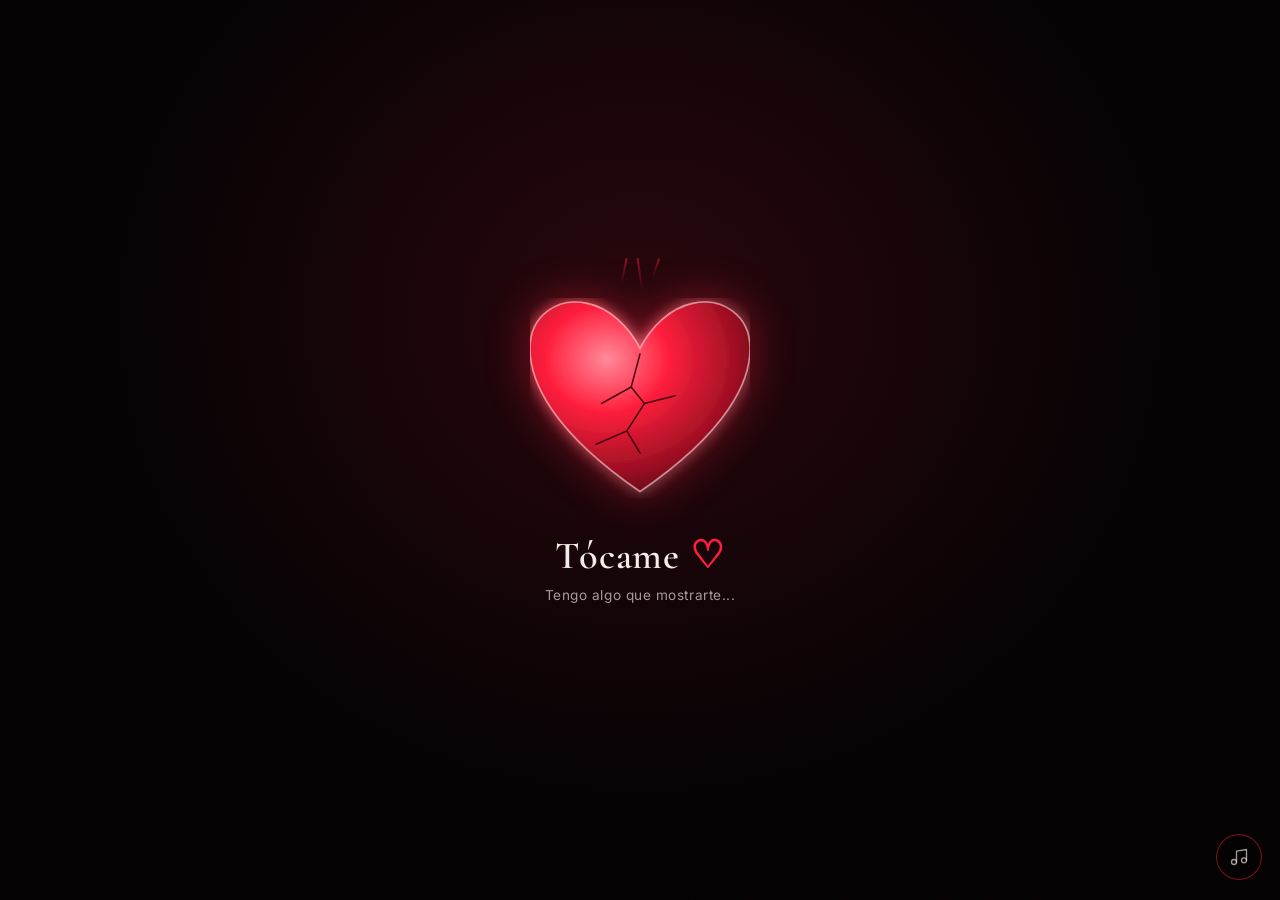
<file: index.html>
<!DOCTYPE html>
<html lang="es">
<head>
<meta charset="UTF-8">
<meta name="viewport" content="width=device-width, initial-scale=1.0, maximum-scale=1.0, user-scalable=no">
<title>Feliz primer año, mi amor ♡</title>
<link rel="stylesheet" href="style.css">
<link rel="preconnect" href="https://fonts.googleapis.com">
<link rel="preconnect" href="https://fonts.gstatic.com" crossorigin>
<link href="https://fonts.googleapis.com/css2?family=Cormorant+Garamond:ital,wght@0,400;0,600;1,500&family=Inter:wght@300;400;500;600&display=swap" rel="stylesheet">
</head>
<body>

<canvas id="fog-canvas"></canvas>

<!-- ============ PANTALLA 1: EL CORAZÓN ============ -->
<section id="intro-screen">
  <div class="ember-field" id="ember-field"></div>

  <div id="heart-wrap">
    <div class="hunter-marks" aria-hidden="true">
      <span></span><span></span><span></span>
    </div>

    <svg id="heart-svg" viewBox="0 0 200 180" width="220" height="200">
      <defs>
        <radialGradient id="heartGlass" cx="35%" cy="30%" r="80%">
          <stop offset="0%" stop-color="#ff8b9a"/>
          <stop offset="35%" stop-color="#ff1f3d"/>
          <stop offset="75%" stop-color="#9c0f22"/>
          <stop offset="100%" stop-color="#4a0611"/>
        </radialGradient>
        <filter id="heartGlow" x="-60%" y="-60%" width="220%" height="220%">
          <feGaussianBlur stdDeviation="6" result="blur"/>
          <feMerge>
            <feMergeNode in="blur"/>
            <feMergeNode in="SourceGraphic"/>
          </feMerge>
        </filter>
      </defs>
      <path id="heart-path" filter="url(#heartGlow)"
        d="M100,175 C20,120 0,75 0,45 C0,15 25,-2 52,4 C72,8 90,25 100,45
           C110,25 128,8 148,4 C175,-2 200,15 200,45 C200,75 180,120 100,175 Z"
        fill="url(#heartGlass)" stroke="#ffd1d8" stroke-width="1.5" stroke-opacity="0.6"/>
      <g id="crack-lines" stroke="#2b0308" stroke-width="1.4" fill="none" opacity="0.85" stroke-linecap="round">
        <path d="M100,50 L92,80 L104,95 L88,120 L100,140"/>
        <path d="M92,80 L65,95"/>
        <path d="M104,95 L132,88"/>
        <path d="M88,120 L60,132"/>
      </g>
    </svg>

    <div id="heart-shards"></div>

    <h1 id="touch-me">Tócame <span class="heart-mark">♡</span></h1>
    <p id="touch-sub">Tengo algo que mostrarte...</p>
  </div>
</section>

<!-- ============ CONTENIDO PRINCIPAL (oculto al inicio) ============ -->
<main id="main-content" hidden>

  <!-- Revelación / título -->
  <section id="reveal">
    <div class="mist"></div>
    <h2 class="title-serif">Feliz primer año,<br>mi amor <span class="heart-mark">♡</span></h2>
    <p class="date-mark">06 • 09 • 2026</p>
    <p class="body-text">
      Un año de recuerdos,<br>
      risas, juegos y momentos<br>
      que quiero seguir viviendo contigo.
    </p>
    <p class="body-text soft">
      Gracias por ser mi compañero<br>
      en todas las partidas de la vida <span class="heart-mark">♡</span>
    </p>
    <div class="scroll-cue" aria-hidden="true"><span></span></div>
  </section>

  <!-- Collage de fotos -->
  <section id="collage">
    <p class="eyebrow-note">nuestros recuerdos</p>
    <div class="polaroid-field" id="polaroid-field">
      <!-- Cada polaroid: reemplaza el src del <img> por tu foto real en /images -->
      <figure class="polaroid p1"><img src="Images/graduacion.jpg" alt="Graduación juntos" loading="lazy"><figcaption>graduación</figcaption></figure>
      <figure class="polaroid p2"><img src="Images/restaurante.jpg" alt="Cena Cyberpunkt (odie!)" loading="lazy"><figcaption>Cena Cyberpunkt (odie!)</figcaption></figure>
      <figure class="polaroid p3"><img src="Images/mascaras.jpg" alt="Con máscaras" loading="lazy"><figcaption>CArritos chummmm!</figcaption></figure>
      <figure class="polaroid p4"><img src="Images/selfie-espejo.jpg" alt="Selfie frente al espejo" loading="lazy"><figcaption>el espejo .-.</figcaption></figure>
      <figure class="polaroid p5"><img src="Images/parque.jpg" alt="En el parque de atracciones" loading="lazy"><figcaption>el parque epiccc</figcaption></figure>
      <figure class="polaroid p6"><img src="Images/zapatos.jpg" alt="Nuestros zapatos juntos" loading="lazy"><figcaption>juntos, siempre mailov</figcaption></figure>
      <figure class="polaroid p7"><img src="Images/videojuegos.jpg" alt="Jugando videojuegos" loading="lazy"><figcaption>game night dbd soi la mejol</figcaption></figure>
      <figure class="polaroid p8"><img src="Images/carpa.jpg" alt="Dentro de la carpa" loading="lazy"><figcaption>camping!!! nada se mojo</figcaption></figure>
      <figure class="polaroid p9"><img src="Images/auto.jpg" alt="En el auto juntos" loading="lazy"><figcaption>manejeishon</figcaption></figure>
      <figure class="polaroid p10"><img src="Images/extra1.jpg" alt="Un recuerdo más" loading="lazy"><figcaption>ese día esa cita que nerviosa estava</figcaption></figure>
    </div>
  </section>

  <!-- Nuestra historia -->
  <section id="historia">
    <p class="eyebrow-note">nuestra historia</p>
    <ol class="timeline">
      <li>
        <span class="tl-mark">♡</span>
        <h3>Primera partida</h3>
        <p>El comienzo de nosotros.</p>
      </li>
      <li>
        <span class="tl-mark">♡</span>
        <h3>Primeros recuerdos</h3>
        <p>Todos esos pequeños momentos que terminaron significando tanto.</p>
      </li>
      <li>
        <span class="tl-mark">♡</span>
        <h3>Juntos</h3>
        <p>Restaurantes, juegos, paseos, aventuras y días normales que se volvieron especiales.</p>
      </li>
      <li>
        <span class="tl-mark">♡</span>
        <h3>Level 1 completed</h3>
        <p class="date-mark small">06 • 09 • 2026</p>
      </li>
    </ol>
  </section>

  <!-- Cierre -->
  <section id="finale">
    <h2 class="title-serif small">¿Jugamos otra partida?</h2>
    <button id="always-btn" type="button">Siempre tú <span class="heart-mark">♡</span></button>
    <div id="finale-particles" aria-hidden="true"></div>

    <div id="love-counter" class="love-counter">
  <p class="counter-label">Llevamos juntos</p>

  <div class="counter-time">
    <span>
      <strong id="counter-days">0</strong>
      <small>días</small>
    </span>

    <span>
      <strong id="counter-hours">0</strong>
      <small>horas</small>
    </span>

    <span>
      <strong id="counter-minutes">0</strong>
      <small>minutos</small>
    </span>

    <span>
      <strong id="counter-seconds">0</strong>
      <small>segundos</small>
    </span>
  </div>

  <p class="counter-sub">y contando... ♡</p>
</div>
  </section>

</main>

<!-- Botón de música -->
<button id="music-toggle" type="button" aria-label="Reproducir música" aria-pressed="false">
  <svg viewBox="0 0 24 24" width="20" height="20" fill="none" stroke="currentColor" stroke-width="1.6">
    <path d="M9 18V5l12-2v13" stroke-linecap="round" stroke-linejoin="round"/>
    <circle cx="6" cy="18" r="3"/>
    <circle cx="18" cy="16" r="3"/>
  </svg>
</button>
<!-- Coloca tu canción en /music/cancion.mp3 -->
<audio id="bg-music" src="music/music.mp3" loop preload="none"></audio>

<script src="script.js"></script>
</body>
</html>
</file>
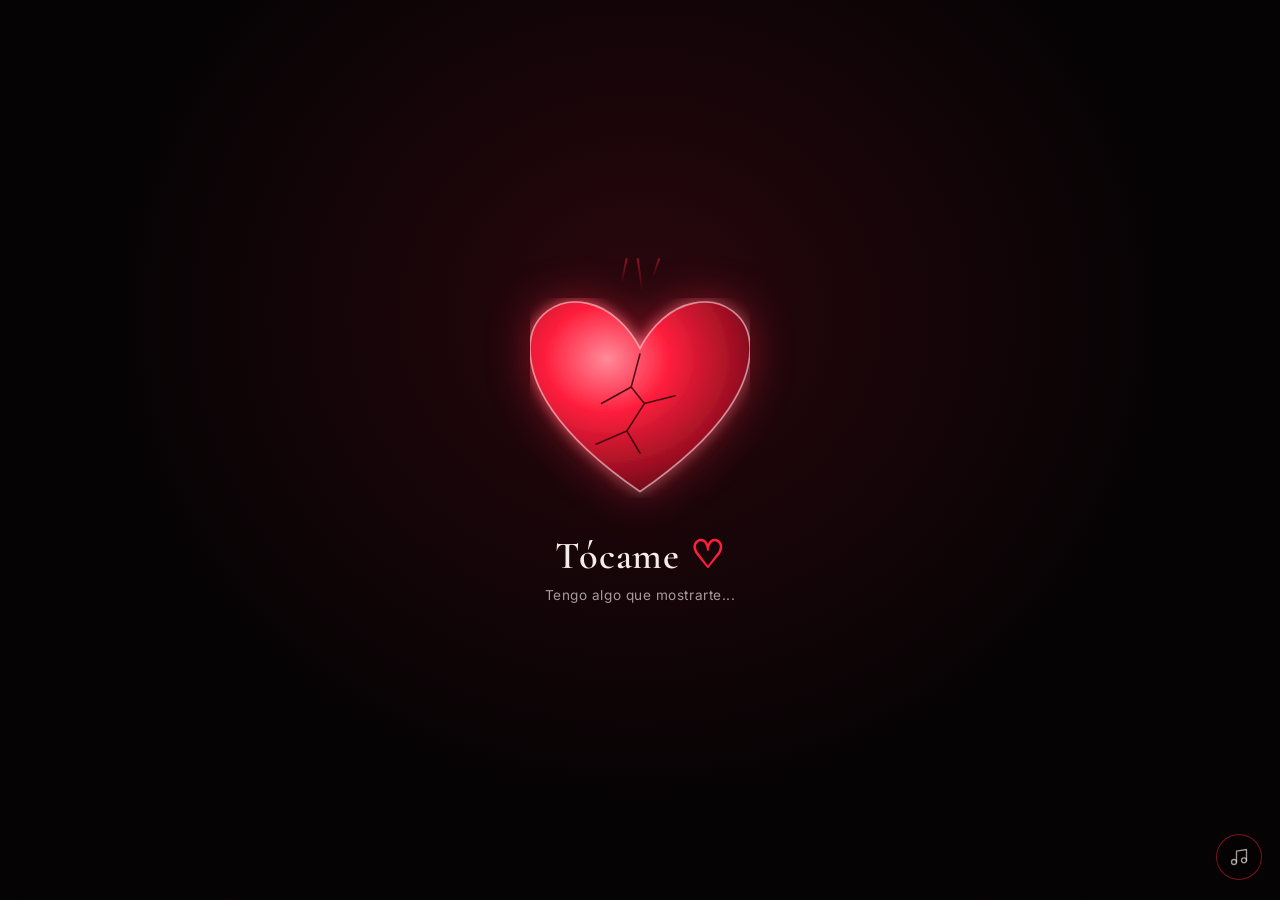
<file: Documents/aniversario/aniversario/index.html>
<!DOCTYPE html>
<html lang="es">
<head>
<meta charset="UTF-8">
<meta name="viewport" content="width=device-width, initial-scale=1.0, maximum-scale=1.0, user-scalable=no">
<title>Feliz primer año, mi amor ♡</title>
<link rel="stylesheet" href="style.css">
<link rel="preconnect" href="https://fonts.googleapis.com">
<link rel="preconnect" href="https://fonts.gstatic.com" crossorigin>
<link href="https://fonts.googleapis.com/css2?family=Cormorant+Garamond:ital,wght@0,400;0,600;1,500&family=Inter:wght@300;400;500;600&display=swap" rel="stylesheet">
</head>
<body>

<canvas id="fog-canvas"></canvas>

<!-- ============ PANTALLA 1: EL CORAZÓN ============ -->
<section id="intro-screen">
  <div class="ember-field" id="ember-field"></div>

  <div id="heart-wrap">
    <div class="hunter-marks" aria-hidden="true">
      <span></span><span></span><span></span>
    </div>

    <svg id="heart-svg" viewBox="0 0 200 180" width="220" height="200">
      <defs>
        <radialGradient id="heartGlass" cx="35%" cy="30%" r="80%">
          <stop offset="0%" stop-color="#ff8b9a"/>
          <stop offset="35%" stop-color="#ff1f3d"/>
          <stop offset="75%" stop-color="#9c0f22"/>
          <stop offset="100%" stop-color="#4a0611"/>
        </radialGradient>
        <filter id="heartGlow" x="-60%" y="-60%" width="220%" height="220%">
          <feGaussianBlur stdDeviation="6" result="blur"/>
          <feMerge>
            <feMergeNode in="blur"/>
            <feMergeNode in="SourceGraphic"/>
          </feMerge>
        </filter>
      </defs>
      <path id="heart-path" filter="url(#heartGlow)"
        d="M100,175 C20,120 0,75 0,45 C0,15 25,-2 52,4 C72,8 90,25 100,45
           C110,25 128,8 148,4 C175,-2 200,15 200,45 C200,75 180,120 100,175 Z"
        fill="url(#heartGlass)" stroke="#ffd1d8" stroke-width="1.5" stroke-opacity="0.6"/>
      <g id="crack-lines" stroke="#2b0308" stroke-width="1.4" fill="none" opacity="0.85" stroke-linecap="round">
        <path d="M100,50 L92,80 L104,95 L88,120 L100,140"/>
        <path d="M92,80 L65,95"/>
        <path d="M104,95 L132,88"/>
        <path d="M88,120 L60,132"/>
      </g>
    </svg>

    <div id="heart-shards"></div>

    <h1 id="touch-me">Tócame <span class="heart-mark">♡</span></h1>
    <p id="touch-sub">Tengo algo que mostrarte...</p>
  </div>
</section>

<!-- ============ CONTENIDO PRINCIPAL (oculto al inicio) ============ -->
<main id="main-content" hidden>

  <!-- Revelación / título -->
  <section id="reveal">
    <div class="mist"></div>
    <h2 class="title-serif">Feliz primer año,<br>mi amor <span class="heart-mark">♡</span></h2>
    <p class="date-mark">06 • 09 • 2026</p>
    <p class="body-text">
      Un año de recuerdos,<br>
      risas, juegos y momentos<br>
      que quiero seguir viviendo contigo.
    </p>
    <p class="body-text soft">
      Gracias por ser mi compañero<br>
      en todas las partidas de la vida <span class="heart-mark">♡</span>
    </p>
    <div class="scroll-cue" aria-hidden="true"><span></span></div>
  </section>

  <!-- Collage de fotos -->
  <section id="collage">
    <p class="eyebrow-note">nuestros recuerdos</p>
    <div class="polaroid-field" id="polaroid-field">
      <!-- Cada polaroid: reemplaza el src del <img> por tu foto real en /images -->
      <figure class="polaroid p1"><img src="images/graduacion.jpg" alt="Graduación juntos" loading="lazy"><figcaption>graduación</figcaption></figure>
      <figure class="polaroid p2"><img src="images/restaurante.jpg" alt="Cena Cyberpunkt (odie!)" loading="lazy"><figcaption>Cena Cyberpunkt (odie!)</figcaption></figure>
      <figure class="polaroid p3"><img src="images/mascaras.jpg" alt="Con máscaras" loading="lazy"><figcaption>CArritos chummmm!</figcaption></figure>
      <figure class="polaroid p4"><img src="images/selfie-espejo.jpg" alt="Selfie frente al espejo" loading="lazy"><figcaption>el espejo .-.</figcaption></figure>
      <figure class="polaroid p5"><img src="images/parque.jpg" alt="En el parque de atracciones" loading="lazy"><figcaption>el parque epiccc</figcaption></figure>
      <figure class="polaroid p6"><img src="images/zapatos.jpg" alt="Nuestros zapatos juntos" loading="lazy"><figcaption>juntos, siempre mailov</figcaption></figure>
      <figure class="polaroid p7"><img src="images/videojuegos.jpg" alt="Jugando videojuegos" loading="lazy"><figcaption>game night dbd soi la mejol</figcaption></figure>
      <figure class="polaroid p8"><img src="images/carpa.jpg" alt="Dentro de la carpa" loading="lazy"><figcaption>camping!!! nada se mojo</figcaption></figure>
      <figure class="polaroid p9"><img src="images/auto.jpg" alt="En el auto juntos" loading="lazy"><figcaption>manejeishon</figcaption></figure>
      <figure class="polaroid p10"><img src="images/extra1.jpg" alt="Un recuerdo más" loading="lazy"><figcaption>ese día esa cita que nerviosa estava</figcaption></figure>
    </div>
  </section>

  <!-- Nuestra historia -->
  <section id="historia">
    <p class="eyebrow-note">nuestra historia</p>
    <ol class="timeline">
      <li>
        <span class="tl-mark">♡</span>
        <h3>Primera partida</h3>
        <p>El comienzo de nosotros.</p>
      </li>
      <li>
        <span class="tl-mark">♡</span>
        <h3>Primeros recuerdos</h3>
        <p>Todos esos pequeños momentos que terminaron significando tanto.</p>
      </li>
      <li>
        <span class="tl-mark">♡</span>
        <h3>Juntos</h3>
        <p>Restaurantes, juegos, paseos, aventuras y días normales que se volvieron especiales.</p>
      </li>
      <li>
        <span class="tl-mark">♡</span>
        <h3>Level 1 completed</h3>
        <p class="date-mark small">06 • 09 • 2026</p>
      </li>
    </ol>
  </section>

  <!-- Cierre -->
  <section id="finale">
    <h2 class="title-serif small">¿Jugamos otra partida?</h2>
    <button id="always-btn" type="button">Siempre tú <span class="heart-mark">♡</span></button>
    <div id="finale-particles" aria-hidden="true"></div>
  </section>

</main>

<!-- Botón de música -->
<button id="music-toggle" type="button" aria-label="Reproducir música" aria-pressed="false">
  <svg viewBox="0 0 24 24" width="20" height="20" fill="none" stroke="currentColor" stroke-width="1.6">
    <path d="M9 18V5l12-2v13" stroke-linecap="round" stroke-linejoin="round"/>
    <circle cx="6" cy="18" r="3"/>
    <circle cx="18" cy="16" r="3"/>
  </svg>
</button>
<!-- Coloca tu canción en /music/cancion.mp3 -->
<audio id="bg-music" src="music.mp3" loop preload="none"></audio>

<script src="script.js"></script>
</body>
</html>
</file>
<file: style.css>
/* =========================================================
   TOKENS
========================================================= */
:root{
  --black: #050304;
  --black-soft: #0c0708;
  --blood: #6e0f1e;
  --blood-deep: #34060d;
  --red: #ff1f3d;
  --red-soft: #ff6b81;
  --white: #f4ece9;
  --white-dim: rgba(244,236,233,0.65);
  --serif: 'Cormorant Garamond', 'Times New Roman', serif;
  --sans: 'Inter', system-ui, sans-serif;
  --ease: cubic-bezier(.22,.61,.36,1);
}

*{ box-sizing: border-box; }
html,body{
  margin:0; padding:0;
  background: var(--black);
  color: var(--white);
  font-family: var(--sans);
  overflow-x: hidden;
  width:100%;
  -webkit-tap-highlight-color: transparent;
}
h1,h2,h3{ font-family: var(--serif); font-weight:600; margin:0; }
p{ margin:0; }
button{ font-family: var(--sans); cursor:pointer; }

.heart-mark{ color: var(--red); }

@media (prefers-reduced-motion: reduce){
  *{ animation-duration: 0.001ms !important; animation-iteration-count: 1 !important; transition-duration: 0.001ms !important; }
}

/* subtle grain */
body::before{
  content:"";
  position:fixed; inset:0;
  pointer-events:none;
  z-index: 5;
  opacity:.05;
  mix-blend-mode: overlay;
  background-image:url("data:image/svg+xml;utf8,<svg xmlns='http://www.w3.org/2000/svg' width='120' height='120'><filter id='n'><feTurbulence type='fractalNoise' baseFrequency='0.9' numOctaves='2' stitchTiles='stitch'/></filter><rect width='100%25' height='100%25' filter='url(%23n)'/></svg>");
}

#fog-canvas{
  position: fixed; inset:0;
  width:100%; height:100%;
  z-index: 0;
  pointer-events:none;
}

/* =========================================================
   PANTALLA 1 — CORAZÓN
========================================================= */
#intro-screen{
  position: fixed; inset:0;
  z-index: 10;
  display:flex; align-items:center; justify-content:center;
  background:
    radial-gradient(ellipse at 50% 35%, rgba(110,15,30,0.35), transparent 60%),
    var(--black);
  transition: opacity 1.1s var(--ease), visibility 1.1s var(--ease);
}
#intro-screen.hidden{
  opacity:0;
  visibility:hidden;
  pointer-events:none;
}

.ember-field{
  position:absolute; inset:0;
  z-index:1;
  overflow:hidden;
}
.ember{
  position:absolute;
  bottom:-10px;
  width:3px; height:3px;
  border-radius:50%;
  background: var(--red);
  box-shadow: 0 0 6px 1px rgba(255,31,61,0.8);
  opacity:.7;
  animation: rise linear infinite;
}
@keyframes rise{
  from{ transform: translateY(0) translateX(0); opacity:.8; }
  to{ transform: translateY(-110vh) translateX(var(--drift, 20px)); opacity:0; }
}

#heart-wrap{
  position:relative;
  z-index:2;
  display:flex; flex-direction:column; align-items:center;
  text-align:center;
  padding: 0 24px;
}

.hunter-marks{
  position:absolute; top:-40px; left:50%; transform:translateX(-50%);
  display:flex; gap:14px; opacity:.5;
}
.hunter-marks span{
  width:2px; height:26px;
  background: linear-gradient(var(--red), transparent);
  transform: rotate(12deg);
}
.hunter-marks span:nth-child(2){ transform: rotate(-8deg); height:34px; }
.hunter-marks span:nth-child(3){ transform: rotate(18deg); height:20px; }

#heart-svg{
  cursor: pointer;
  touch-action: manipulation;
  animation: beat 1.6s ease-in-out infinite;
  filter: drop-shadow(0 0 22px rgba(255,31,61,0.45));
}
#heart-svg.stopped{ animation: none; }
#heart-svg.breaking{ animation: none; }

@keyframes beat{
  0%,100%{ transform: scale(1); }
  15%{ transform: scale(1.08); }
  30%{ transform: scale(0.98); }
  45%{ transform: scale(1.05); }
  60%{ transform: scale(1); }
}

#crack-lines{ opacity:0.85; }

#heart-shards{
  position:absolute; inset:0;
  pointer-events:none;
}
.shard{
  position:absolute;
  top:50%; left:50%;
  width: 14px; height:14px;
  background: linear-gradient(135deg, #ff8b9a, var(--red) 60%, var(--blood-deep));
  clip-path: polygon(50% 0%, 100% 100%, 0% 100%);
  opacity:0;
}
.shard.go{
  animation: shard-fly 900ms var(--ease) forwards;
}
@keyframes shard-fly{
  0%{ opacity:1; transform: translate(-50%,-50%) rotate(0deg) scale(1); }
  100%{ opacity:0; transform:
      translate(calc(-50% + var(--tx)), calc(-50% + var(--ty)))
      rotate(var(--rot)) scale(0.4); }
}

#touch-me{
  margin-top: 34px;
  font-size: clamp(1.8rem, 7vw, 2.4rem);
  letter-spacing: 0.02em;
  color: var(--white);
  transition: opacity .5s var(--ease);
}
#touch-sub{
  margin-top:8px;
  font-size: 0.85rem;
  color: var(--white-dim);
  letter-spacing:0.04em;
  transition: opacity .5s var(--ease);
}
#heart-wrap.fading #touch-me,
#heart-wrap.fading #touch-sub{ opacity:0; }

/* =========================================================
   MAIN CONTENT
========================================================= */
#main-content{ position:relative; z-index:2; }

section{
  position:relative;
  min-height: 100svh;
  display:flex; flex-direction:column; align-items:center; justify-content:center;
  text-align:center;
  padding: 90px 24px;
}

#reveal{
  background: radial-gradient(ellipse at 50% 20%, rgba(110,15,30,0.28), transparent 55%), var(--black);
}
.mist{
  position:absolute; inset:0;
  background: linear-gradient(to bottom, transparent, rgba(5,3,4,0.9));
  pointer-events:none;
}
.title-serif{
  position:relative;
  font-size: clamp(2.1rem, 9vw, 3.2rem);
  line-height:1.15;
}
.title-serif.small{ font-size: clamp(1.6rem, 7vw, 2.2rem); }
.date-mark{
  position:relative;
  margin-top:18px;
  font-family: var(--sans);
  letter-spacing: 0.25em;
  font-size: 0.8rem;
  color: var(--red-soft);
}
.date-mark.small{ margin-top:10px; }
.body-text{
  position:relative;
  margin-top: 26px;
  font-size: 1rem;
  line-height:1.7;
  color: var(--white-dim);
  max-width: 320px;
}
.body-text.soft{ margin-top:22px; font-style: italic; font-family: var(--serif); font-size:1.15rem; color: var(--white); }

.scroll-cue{
  position:absolute; bottom: 36px; left:50%; transform:translateX(-50%);
}
.scroll-cue span{
  display:block; width:1px; height:34px;
  background: linear-gradient(var(--red), transparent);
  animation: cue 1.8s ease-in-out infinite;
}
@keyframes cue{
  0%{ transform: scaleY(0); transform-origin:top; opacity:0; }
  50%{ transform: scaleY(1); transform-origin:top; opacity:1; }
  100%{ transform: scaleY(0); transform-origin:bottom; opacity:0; }
}

.eyebrow-note{
  font-family: var(--serif);
  font-style: italic;
  font-size: 1.1rem;
  color: var(--red-soft);
  margin-bottom: 30px;
}

/* =========================================================
   COLLAGE
========================================================= */
#collage{ padding-top: 60px; padding-bottom: 60px; min-height: auto; }
.polaroid-field{
  display:grid;
  grid-template-columns: repeat(2, minmax(0,1fr));
  gap: 18px 14px;
  max-width: 420px;
  width:100%;
}
.polaroid{
  background: var(--white);
  padding: 8px 8px 26px;
  border-radius: 2px;
  box-shadow: 0 10px 24px rgba(0,0,0,0.55);
  margin:0;
  animation: float 6s ease-in-out infinite;
  will-change: transform;
}
.polaroid img{
  display:block;
  width:100%;
  aspect-ratio: 4/5;
  object-fit: cover;
  background: linear-gradient(135deg, #241012, #0c0708);
}
.polaroid figcaption{
  font-family: var(--serif);
  font-style: italic;
  color:#2a2020;
  font-size:0.8rem;
  text-align:center;
  padding-top: 8px;
}
.polaroid.p1{ transform: rotate(-4deg); animation-delay: 0s; }
.polaroid.p2{ transform: rotate(3deg); animation-delay: .3s; margin-top: 18px; }
.polaroid.p3{ transform: rotate(-2deg); animation-delay: .6s; }
.polaroid.p4{ transform: rotate(5deg); animation-delay: .9s; margin-top: -10px; }
.polaroid.p5{ transform: rotate(-5deg); animation-delay: 1.2s; }
.polaroid.p6{ transform: rotate(2deg); animation-delay: 1.5s; margin-top: 14px; }
.polaroid.p7{ transform: rotate(-3deg); animation-delay: 1.8s; }
.polaroid.p8{ transform: rotate(4deg); animation-delay: 2.1s; margin-top: -8px; }
.polaroid.p9{ transform: rotate(-2deg); animation-delay: 2.4s; }
.polaroid.p10{ transform: rotate(3deg); animation-delay: 2.7s; }

@keyframes float{
  0%,100%{ translate: 0 0; }
  50%{ translate: 0 -8px; }
}

/* =========================================================
   HISTORIA / TIMELINE
========================================================= */
#historia{ padding-top:70px; padding-bottom:70px; }
.timeline{
  list-style:none; margin:0; padding:0;
  max-width: 340px; width:100%;
  text-align:left;
  border-left: 1px solid rgba(255,31,61,0.35);
}
.timeline li{
  position:relative;
  padding: 4px 0 34px 26px;
}
.timeline li:last-child{ padding-bottom:0; }
.tl-mark{
  position:absolute; left:-9px; top:2px;
  width:16px; height:16px;
  display:flex; align-items:center; justify-content:center;
  font-size: 0.75rem;
  color: var(--red);
  background: var(--black);
}
.timeline h3{
  font-size: 1.25rem;
  margin-bottom:6px;
}
.timeline p{
  font-size:0.9rem;
  color: var(--white-dim);
  line-height:1.6;
}

/* =========================================================
   FINALE
========================================================= */
#finale{
  background: radial-gradient(ellipse at 50% 60%, rgba(110,15,30,0.3), transparent 60%), var(--black);
}
#always-btn{
  margin-top: 30px;
  position:relative;
  background: transparent;
  border: 1px solid var(--red);
  color: var(--white);
  padding: 14px 30px;
  font-size: 0.85rem;
  letter-spacing: 0.12em;
  border-radius: 999px;
  transition: background .4s var(--ease), color .4s var(--ease), box-shadow .4s var(--ease);
}
#always-btn:hover, #always-btn:focus-visible{
  background: var(--red);
  box-shadow: 0 0 26px rgba(255,31,61,0.55);
}
#always-btn:focus-visible{ outline: 2px solid var(--white); outline-offset:3px; }

#finale-particles{
  position:absolute; inset:0;
  pointer-events:none;
  overflow:hidden;
}
.burst-heart{
  position:absolute;
  font-size: 1.1rem;
  color: var(--red-soft);
  opacity:0;
  animation: burst 1.6s var(--ease) forwards;
}
@keyframes burst{
  0%{ opacity:1; transform: translate(-50%,-50%) scale(0.6); }
  100%{ opacity:0; transform: translate(calc(-50% + var(--bx)), calc(-50% + var(--by))) scale(1.3) rotate(var(--brot)); }
}

/* =========================================================
   MUSIC BUTTON
========================================================= */
#music-toggle{
  position: fixed;
  bottom: 20px; right: 18px;
  z-index: 20;
  width: 46px; height:46px;
  border-radius: 50%;
  border: 1px solid rgba(255,31,61,0.5);
  background: rgba(5,3,4,0.7);
  backdrop-filter: blur(4px);
  color: var(--white-dim);
  display:flex; align-items:center; justify-content:center;
  transition: color .3s, border-color .3s;
}
#music-toggle[aria-pressed="true"]{
  color: var(--red);
  border-color: var(--red);
}
#music-toggle:focus-visible{ outline: 2px solid var(--white); outline-offset:2px; }

/* =========================================================
   RESPONSIVE TWEAKS
========================================================= */
@media (min-width: 480px){
  .polaroid-field{ max-width: 460px; }
}
@media (min-width: 700px){
  .polaroid-field{ grid-template-columns: repeat(3, minmax(0,1fr)); max-width: 640px; }
}


/* =========================================================
   CONTADOR DEL AMOR
========================================================= */

#love-counter {
  display: none;
  width: 100%;
  max-width: 600px;
  margin: 45px auto 0;
  text-align: center;
  padding: 25px 15px 40px;
}

.counter-label {
  margin: 0 0 18px;
  font-family: 'Cormorant Garamond', serif;
  font-size: 1.35rem;
  font-style: italic;
  letter-spacing: .08em;
  opacity: .8;
}

.counter-time {
  display: flex;
  justify-content: center;
  align-items: center;
  gap: 12px;
  flex-wrap: wrap;
}

.counter-time span {
  min-width: 70px;
  display: flex;
  flex-direction: column;
  align-items: center;
}

.counter-time strong {
  font-family: 'Inter', sans-serif;
  font-size: 1.8rem;
  font-weight: 400;
  line-height: 1;
}

.counter-time small {
  margin-top: 7px;
  font-family: 'Inter', sans-serif;
  font-size: .65rem;
  text-transform: uppercase;
  letter-spacing: .12em;
  opacity: .55;
}

.counter-sub {
  margin: 20px 0 0;
  font-family: 'Cormorant Garamond', serif;
  font-size: 1.15rem;
  font-style: italic;
  opacity: .7;
}

@media (max-width: 480px) {

  #love-counter {
    margin-top: 35px;
  }

  .counter-time {
    gap: 8px;
  }

  .counter-time span {
    min-width: 62px;
  }

  .counter-time strong {
    font-size: 1.45rem;
  }

}
</file>
<file: Documents/aniversario/aniversario/style.css>
/* =========================================================
   TOKENS
========================================================= */
:root{
  --black: #050304;
  --black-soft: #0c0708;
  --blood: #6e0f1e;
  --blood-deep: #34060d;
  --red: #ff1f3d;
  --red-soft: #ff6b81;
  --white: #f4ece9;
  --white-dim: rgba(244,236,233,0.65);
  --serif: 'Cormorant Garamond', 'Times New Roman', serif;
  --sans: 'Inter', system-ui, sans-serif;
  --ease: cubic-bezier(.22,.61,.36,1);
}

*{ box-sizing: border-box; }
html,body{
  margin:0; padding:0;
  background: var(--black);
  color: var(--white);
  font-family: var(--sans);
  overflow-x: hidden;
  width:100%;
  -webkit-tap-highlight-color: transparent;
}
h1,h2,h3{ font-family: var(--serif); font-weight:600; margin:0; }
p{ margin:0; }
button{ font-family: var(--sans); cursor:pointer; }

.heart-mark{ color: var(--red); }

@media (prefers-reduced-motion: reduce){
  *{ animation-duration: 0.001ms !important; animation-iteration-count: 1 !important; transition-duration: 0.001ms !important; }
}

/* subtle grain */
body::before{
  content:"";
  position:fixed; inset:0;
  pointer-events:none;
  z-index: 5;
  opacity:.05;
  mix-blend-mode: overlay;
  background-image:url("data:image/svg+xml;utf8,<svg xmlns='http://www.w3.org/2000/svg' width='120' height='120'><filter id='n'><feTurbulence type='fractalNoise' baseFrequency='0.9' numOctaves='2' stitchTiles='stitch'/></filter><rect width='100%25' height='100%25' filter='url(%23n)'/></svg>");
}

#fog-canvas{
  position: fixed; inset:0;
  width:100%; height:100%;
  z-index: 0;
  pointer-events:none;
}

/* =========================================================
   PANTALLA 1 — CORAZÓN
========================================================= */
#intro-screen{
  position: fixed; inset:0;
  z-index: 10;
  display:flex; align-items:center; justify-content:center;
  background:
    radial-gradient(ellipse at 50% 35%, rgba(110,15,30,0.35), transparent 60%),
    var(--black);
  transition: opacity 1.1s var(--ease), visibility 1.1s var(--ease);
}
#intro-screen.hidden{
  opacity:0;
  visibility:hidden;
  pointer-events:none;
}

.ember-field{
  position:absolute; inset:0;
  z-index:1;
  overflow:hidden;
}
.ember{
  position:absolute;
  bottom:-10px;
  width:3px; height:3px;
  border-radius:50%;
  background: var(--red);
  box-shadow: 0 0 6px 1px rgba(255,31,61,0.8);
  opacity:.7;
  animation: rise linear infinite;
}
@keyframes rise{
  from{ transform: translateY(0) translateX(0); opacity:.8; }
  to{ transform: translateY(-110vh) translateX(var(--drift, 20px)); opacity:0; }
}

#heart-wrap{
  position:relative;
  z-index:2;
  display:flex; flex-direction:column; align-items:center;
  text-align:center;
  padding: 0 24px;
}

.hunter-marks{
  position:absolute; top:-40px; left:50%; transform:translateX(-50%);
  display:flex; gap:14px; opacity:.5;
}
.hunter-marks span{
  width:2px; height:26px;
  background: linear-gradient(var(--red), transparent);
  transform: rotate(12deg);
}
.hunter-marks span:nth-child(2){ transform: rotate(-8deg); height:34px; }
.hunter-marks span:nth-child(3){ transform: rotate(18deg); height:20px; }

#heart-svg{
  cursor: pointer;
  touch-action: manipulation;
  animation: beat 1.6s ease-in-out infinite;
  filter: drop-shadow(0 0 22px rgba(255,31,61,0.45));
}
#heart-svg.stopped{ animation: none; }
#heart-svg.breaking{ animation: none; }

@keyframes beat{
  0%,100%{ transform: scale(1); }
  15%{ transform: scale(1.08); }
  30%{ transform: scale(0.98); }
  45%{ transform: scale(1.05); }
  60%{ transform: scale(1); }
}

#crack-lines{ opacity:0.85; }

#heart-shards{
  position:absolute; inset:0;
  pointer-events:none;
}
.shard{
  position:absolute;
  top:50%; left:50%;
  width: 14px; height:14px;
  background: linear-gradient(135deg, #ff8b9a, var(--red) 60%, var(--blood-deep));
  clip-path: polygon(50% 0%, 100% 100%, 0% 100%);
  opacity:0;
}
.shard.go{
  animation: shard-fly 900ms var(--ease) forwards;
}
@keyframes shard-fly{
  0%{ opacity:1; transform: translate(-50%,-50%) rotate(0deg) scale(1); }
  100%{ opacity:0; transform:
      translate(calc(-50% + var(--tx)), calc(-50% + var(--ty)))
      rotate(var(--rot)) scale(0.4); }
}

#touch-me{
  margin-top: 34px;
  font-size: clamp(1.8rem, 7vw, 2.4rem);
  letter-spacing: 0.02em;
  color: var(--white);
  transition: opacity .5s var(--ease);
}
#touch-sub{
  margin-top:8px;
  font-size: 0.85rem;
  color: var(--white-dim);
  letter-spacing:0.04em;
  transition: opacity .5s var(--ease);
}
#heart-wrap.fading #touch-me,
#heart-wrap.fading #touch-sub{ opacity:0; }

/* =========================================================
   MAIN CONTENT
========================================================= */
#main-content{ position:relative; z-index:2; }

section{
  position:relative;
  min-height: 100svh;
  display:flex; flex-direction:column; align-items:center; justify-content:center;
  text-align:center;
  padding: 90px 24px;
}

#reveal{
  background: radial-gradient(ellipse at 50% 20%, rgba(110,15,30,0.28), transparent 55%), var(--black);
}
.mist{
  position:absolute; inset:0;
  background: linear-gradient(to bottom, transparent, rgba(5,3,4,0.9));
  pointer-events:none;
}
.title-serif{
  position:relative;
  font-size: clamp(2.1rem, 9vw, 3.2rem);
  line-height:1.15;
}
.title-serif.small{ font-size: clamp(1.6rem, 7vw, 2.2rem); }
.date-mark{
  position:relative;
  margin-top:18px;
  font-family: var(--sans);
  letter-spacing: 0.25em;
  font-size: 0.8rem;
  color: var(--red-soft);
}
.date-mark.small{ margin-top:10px; }
.body-text{
  position:relative;
  margin-top: 26px;
  font-size: 1rem;
  line-height:1.7;
  color: var(--white-dim);
  max-width: 320px;
}
.body-text.soft{ margin-top:22px; font-style: italic; font-family: var(--serif); font-size:1.15rem; color: var(--white); }

.scroll-cue{
  position:absolute; bottom: 36px; left:50%; transform:translateX(-50%);
}
.scroll-cue span{
  display:block; width:1px; height:34px;
  background: linear-gradient(var(--red), transparent);
  animation: cue 1.8s ease-in-out infinite;
}
@keyframes cue{
  0%{ transform: scaleY(0); transform-origin:top; opacity:0; }
  50%{ transform: scaleY(1); transform-origin:top; opacity:1; }
  100%{ transform: scaleY(0); transform-origin:bottom; opacity:0; }
}

.eyebrow-note{
  font-family: var(--serif);
  font-style: italic;
  font-size: 1.1rem;
  color: var(--red-soft);
  margin-bottom: 30px;
}

/* =========================================================
   COLLAGE
========================================================= */
#collage{ padding-top: 60px; padding-bottom: 60px; min-height: auto; }
.polaroid-field{
  display:grid;
  grid-template-columns: repeat(2, minmax(0,1fr));
  gap: 18px 14px;
  max-width: 420px;
  width:100%;
}
.polaroid{
  background: var(--white);
  padding: 8px 8px 26px;
  border-radius: 2px;
  box-shadow: 0 10px 24px rgba(0,0,0,0.55);
  margin:0;
  animation: float 6s ease-in-out infinite;
  will-change: transform;
}
.polaroid img{
  display:block;
  width:100%;
  aspect-ratio: 4/5;
  object-fit: cover;
  background: linear-gradient(135deg, #241012, #0c0708);
}
.polaroid figcaption{
  font-family: var(--serif);
  font-style: italic;
  color:#2a2020;
  font-size:0.8rem;
  text-align:center;
  padding-top: 8px;
}
.polaroid.p1{ transform: rotate(-4deg); animation-delay: 0s; }
.polaroid.p2{ transform: rotate(3deg); animation-delay: .3s; margin-top: 18px; }
.polaroid.p3{ transform: rotate(-2deg); animation-delay: .6s; }
.polaroid.p4{ transform: rotate(5deg); animation-delay: .9s; margin-top: -10px; }
.polaroid.p5{ transform: rotate(-5deg); animation-delay: 1.2s; }
.polaroid.p6{ transform: rotate(2deg); animation-delay: 1.5s; margin-top: 14px; }
.polaroid.p7{ transform: rotate(-3deg); animation-delay: 1.8s; }
.polaroid.p8{ transform: rotate(4deg); animation-delay: 2.1s; margin-top: -8px; }
.polaroid.p9{ transform: rotate(-2deg); animation-delay: 2.4s; }
.polaroid.p10{ transform: rotate(3deg); animation-delay: 2.7s; }

@keyframes float{
  0%,100%{ translate: 0 0; }
  50%{ translate: 0 -8px; }
}

/* =========================================================
   HISTORIA / TIMELINE
========================================================= */
#historia{ padding-top:70px; padding-bottom:70px; }
.timeline{
  list-style:none; margin:0; padding:0;
  max-width: 340px; width:100%;
  text-align:left;
  border-left: 1px solid rgba(255,31,61,0.35);
}
.timeline li{
  position:relative;
  padding: 4px 0 34px 26px;
}
.timeline li:last-child{ padding-bottom:0; }
.tl-mark{
  position:absolute; left:-9px; top:2px;
  width:16px; height:16px;
  display:flex; align-items:center; justify-content:center;
  font-size: 0.75rem;
  color: var(--red);
  background: var(--black);
}
.timeline h3{
  font-size: 1.25rem;
  margin-bottom:6px;
}
.timeline p{
  font-size:0.9rem;
  color: var(--white-dim);
  line-height:1.6;
}

/* =========================================================
   FINALE
========================================================= */
#finale{
  background: radial-gradient(ellipse at 50% 60%, rgba(110,15,30,0.3), transparent 60%), var(--black);
}
#always-btn{
  margin-top: 30px;
  position:relative;
  background: transparent;
  border: 1px solid var(--red);
  color: var(--white);
  padding: 14px 30px;
  font-size: 0.85rem;
  letter-spacing: 0.12em;
  border-radius: 999px;
  transition: background .4s var(--ease), color .4s var(--ease), box-shadow .4s var(--ease);
}
#always-btn:hover, #always-btn:focus-visible{
  background: var(--red);
  box-shadow: 0 0 26px rgba(255,31,61,0.55);
}
#always-btn:focus-visible{ outline: 2px solid var(--white); outline-offset:3px; }

#finale-particles{
  position:absolute; inset:0;
  pointer-events:none;
  overflow:hidden;
}
.burst-heart{
  position:absolute;
  font-size: 1.1rem;
  color: var(--red-soft);
  opacity:0;
  animation: burst 1.6s var(--ease) forwards;
}
@keyframes burst{
  0%{ opacity:1; transform: translate(-50%,-50%) scale(0.6); }
  100%{ opacity:0; transform: translate(calc(-50% + var(--bx)), calc(-50% + var(--by))) scale(1.3) rotate(var(--brot)); }
}

/* =========================================================
   MUSIC BUTTON
========================================================= */
#music-toggle{
  position: fixed;
  bottom: 20px; right: 18px;
  z-index: 20;
  width: 46px; height:46px;
  border-radius: 50%;
  border: 1px solid rgba(255,31,61,0.5);
  background: rgba(5,3,4,0.7);
  backdrop-filter: blur(4px);
  color: var(--white-dim);
  display:flex; align-items:center; justify-content:center;
  transition: color .3s, border-color .3s;
}
#music-toggle[aria-pressed="true"]{
  color: var(--red);
  border-color: var(--red);
}
#music-toggle:focus-visible{ outline: 2px solid var(--white); outline-offset:2px; }

/* =========================================================
   RESPONSIVE TWEAKS
========================================================= */
@media (min-width: 480px){
  .polaroid-field{ max-width: 460px; }
}
@media (min-width: 700px){
  .polaroid-field{ grid-template-columns: repeat(3, minmax(0,1fr)); max-width: 640px; }
}
</file>
